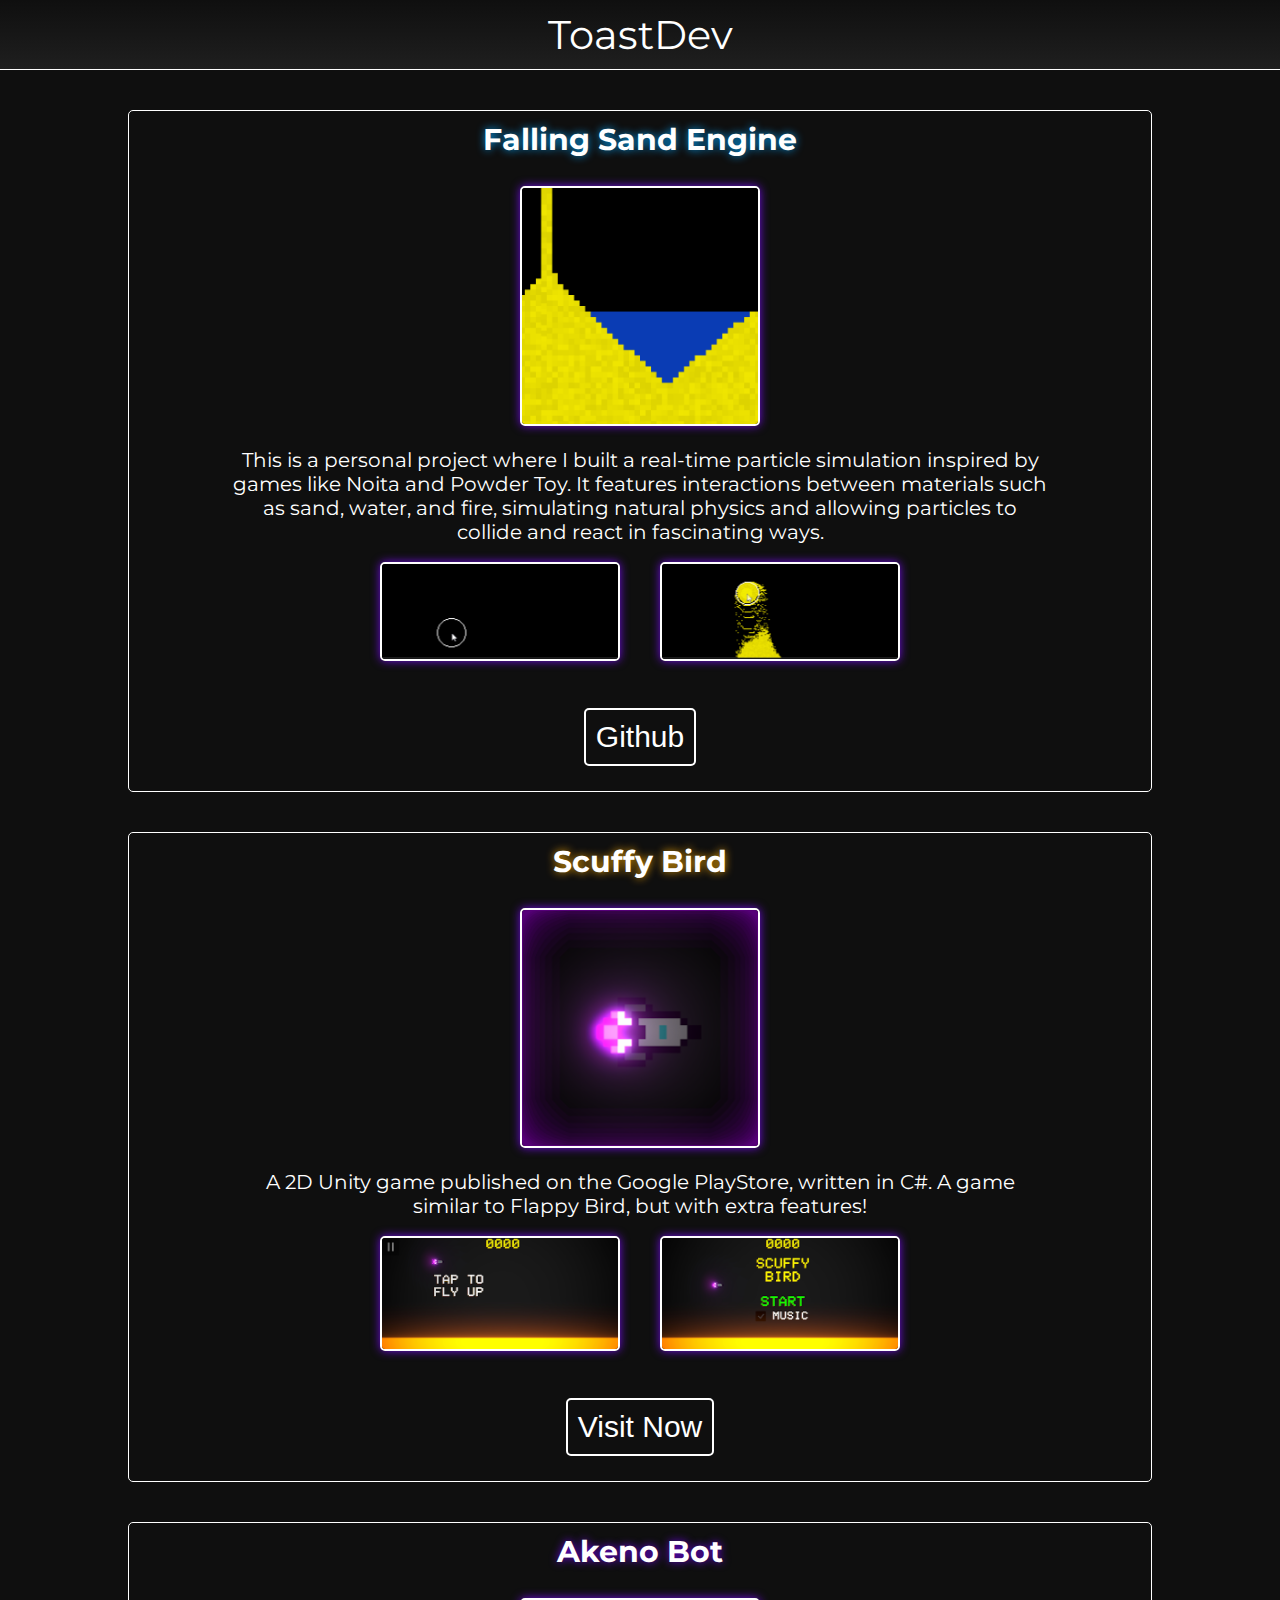
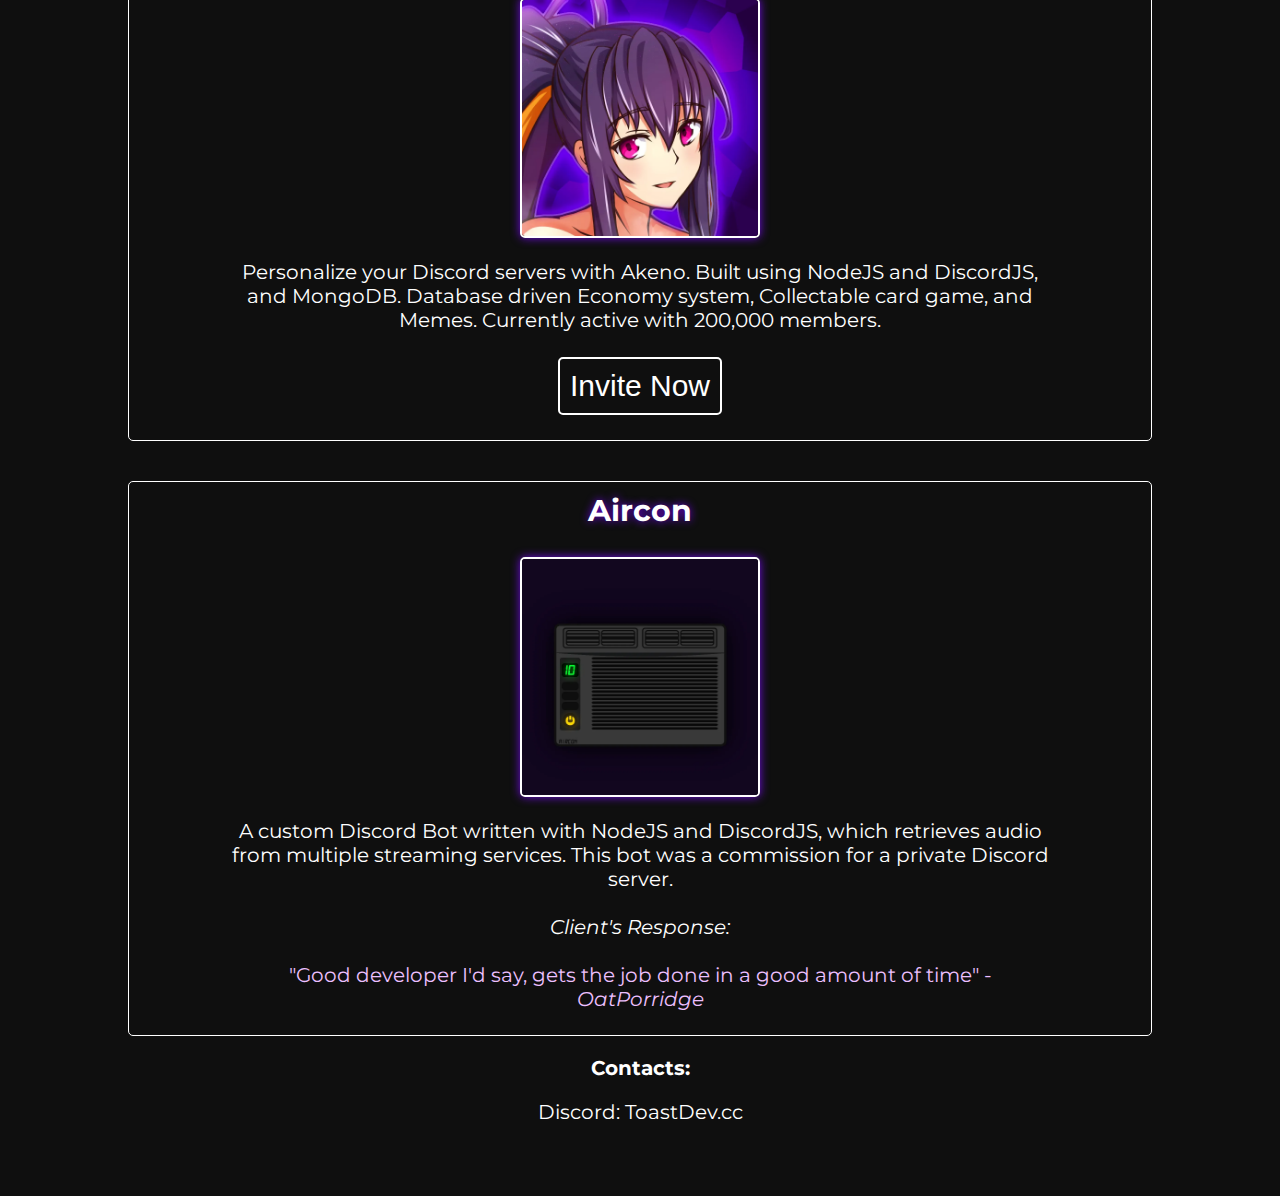
<file: index.html>
<!DOCTYPE html>
<html>

<head>
    <meta charset='utf-8'>
    <meta http-equiv='X-UA-Compatible' content='IE=edge'>
    <title>ToastDev</title>
    <meta name='viewport' content='width=device-width, initial-scale=1'>
    <link rel='stylesheet' type='text/css' media='screen' href='style.css'>
    <link rel="icon" href="./imgs/Icon.png">
    <meta property="theme-color" content="#190030">
    <meta property="og:url" content="https://toastdev.cc/">
    <meta property="og:type" content="website">
    <meta property="og:title" content="ToastDev's Portfolio">
    <meta property="og:description" content="ToastDev's Portfolio | Check out coding projects here!">
    <meta property="og:image" content="./imgs/icon.png">

    <!-- Google tag (gtag.js) -->
    <script async src="https://www.googletagmanager.com/gtag/js?id=G-N3E054KXGF"></script>
    <script>
        window.dataLayer = window.dataLayer || [];

        function gtag() {
            dataLayer.push(arguments);
        }
        gtag('js', new Date());

        gtag('config', 'G-N3E054KXGF');
    </script>
</head>

<body>
    <div class="navbar">
        <a>ToastDev</a>
    </div>

    <!-- Falling Sand Sim -->

    <div class="project">
        <a style="text-shadow: 0 0 8px #00a6ffde; font-size: max(2vw,30px); padding: 10px;"><strong>Falling Sand
                Engine</strong></a>
        <img src="./imgs/Falling sand icon.png">
        <a>This is a personal project where I built a real-time particle simulation inspired by games like Noita and
            Powder Toy. It features interactions between materials such as sand, water, and fire, simulating natural
            physics and allowing particles to collide and react in fascinating ways.</a>
        <img src="./imgs/Fire.gif">
        <img src="./imgs/SandWater.gif">
        <br>
        <button onclick="location.href='https://github.com/Toast7529/FallingSandCellularAutomata'">Github</button>
    </div>

    <!-- Scuffy Bird -->
    <div class="project">
        <a style="text-shadow: 0 0 8px #ffae00de; font-size: max(2vw,30px); padding: 10px;"><strong>Scuffy
                Bird</strong></a>
        <img src="./imgs/ScuffyBird.png">
        <a>A 2D Unity game published on the Google PlayStore, written in C#. A game similar to Flappy Bird, but with
            extra features!</a>
        <img src="./imgs/Scuffy1.webp">
        <img src="./imgs/Scuffy2.webp">
        <br>
        <button onclick="location.href='/scuffybird'">Visit Now</button>

    </div>
    <!-- Akeno -->
    <div class="project">
        <a style="text-shadow: 0 0 8px #7700ffde; font-size: max(2vw,30px); padding: 10px;"><strong>Akeno
                Bot</strong></a>
        <img src="./imgs/Akeno.png">
        <a>Personalize your Discord servers with Akeno. Built using NodeJS and DiscordJS, and MongoDB. Database driven
            Economy system, Collectable card game, and Memes. Currently active with 200,000 members.</a>
        <button onclick="location.href='https://akeno.toastdev.cc/reinvite/'">Invite Now</button>
    </div>
    <!-- AirCon -->
    <div class="project">
        <a style="text-shadow: 0 0 8px #7700ffde; font-size: max(2vw,30px); padding: 10px;"><strong>Aircon</strong></a>
        <img src="./imgs/Aircon.png">
        <a>A custom Discord Bot written with NodeJS and DiscordJS, which retrieves audio from multiple streaming
            services. This bot was a commission for a private Discord server.<br><br><span class="quote">Client's
                Response:</span><br><br></a>
        <a style="color: #edc0ff;">"Good developer I'd say, gets the job done in a good amount of time" - <span
                class="quote"> OatPorridge</span><br><br></a>
    </div>

    <div class="footer">
        <a><strong>Contacts:</strong></a>
        <!-- <a><img src="./imgs/Icon.png"></a> -->
        <a>Discord: ToastDev.cc<br><br><br><br></a>

    </div>
</body>

</html>
</file>
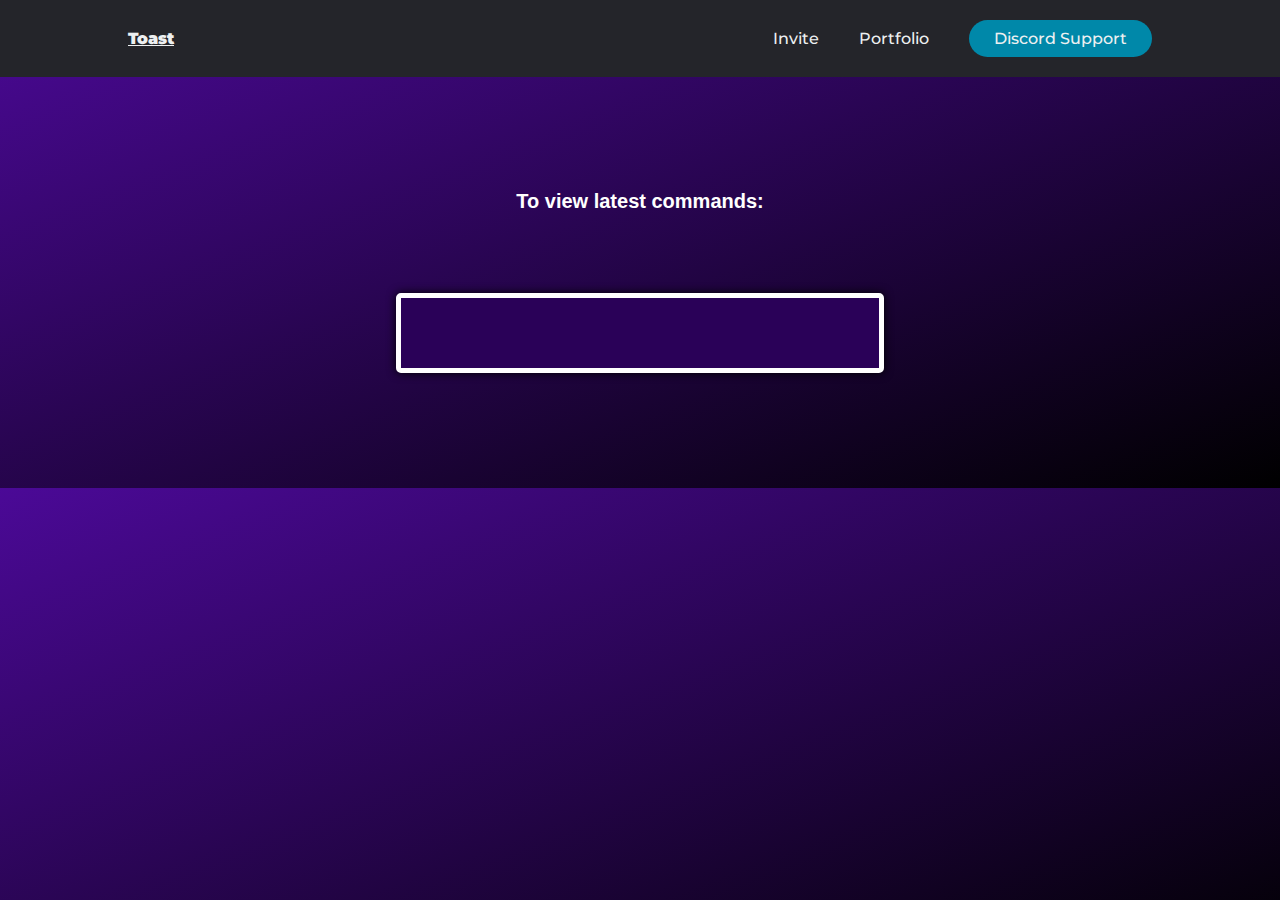
<file: invite/akeno/commands/index.html>
<!DOCTYPE html>


<head>
    <meta charset="utf-8">
    <meta http-equiv="X-UA-Compatible" content="IE=edge">
    <title>Akeno Bot</title>
    <meta name="description" content="">
    <meta name="viewport" content="width=device-width, initial-scale=1">
    <meta name="theme-color" content="#4b0997">
    <meta property="theme-color" content="#4b0997">
    <meta property="og:url" content="https://toasty.netlify.app/invite/akeno">
    <meta property="og:type" content="website">
    <meta property="og:title" content="Add Akeno today!">
    <meta property="og:description" content="Akeno Discord Bot | Invite Today!">
    <meta property="og:image" content="https://akeno.netlify.app/assets/Bot_Icon.png">
    <link rel="stylesheet" href="style.css">
    <link href="https://fonts.googleapis.com/css?family=Montserrat:500&display=swap" rel="stylesheet">
    <link rel="icon" href="https://imgur.com/eJwxSe6.png">
</head>

<body>
    <header>
        <a class="logo" href="https://toasty.netlify.app">Toast</a>
        <nav>
            <ul class="nav__links">
                <li><a
                        href="https://discord.com/oauth2/authorize?client_id=703234109044162651&permissions=8&scope=bot">Invite</a>
                </li>
                <li><a href="https://Toasty.netlify.app/Portfolio">Portfolio</a></li>
            </ul>
        </nav>
        <a class="cta" href="https://discord.com/invite/ea7vTyZ">Discord Support</a>
        <p class="menu cta">Menu</p>
    </header>
    <div id="mobile__menu" class="overlay">
        <a class="close">&times;</a>
        <div class="overlay__content">
            <a href="https://toasty.netlify.app">Toast</a>
            <a href="https://Toasty.netlify.app/Portfolio">Portfolio</a>
            <a href="https://discord.com/invite/ea7vTyZ">Discord Support</a>
        </div>
    </div>
    <div>


        <h3 class="texts" style="text-align: center;">&nbsp;</h3>
        <h3 class="texts" style="text-align: center;">To view latest commands:
        </h3>
        <div>
            <!-- <a class="navbar" href="https://akeno.netlify.app/invite">
                <div class="navbar">
                    <div class="navbar">
                        <div class="nav">
                            <table id="users"></table>
                        </div>

                    </div>
                </div>
            </a> -->
            <div class="table-text">  
                <a class="navbar">
                    <div class="navbar">
    
                        <div class="nav">
                            <table class="styled-table" id="users">
    
    
                            </table>
                        </div>
                    </div>
                </a>
            </div>



        </div>

        <div class="navbar">

        </div>


        <!-- <h3 class="texts" style="text-align: center;">Personalize your Discord with Akeno.<br />Music | Economy | Games
            | Moderation | Memes</h3> -->

        <script type="text/javascript" src="mobile.js"></script>
        <div id="grad1"></div>



        <div class="texts" style=text-align:center;>
            <script src="main.js"></script>
        </div>
</body>

</html>
</file>
<file: style.css>
@import url('https://fonts.googleapis.com/css2?family=Montserrat&display=swap');

* {
    box-sizing: border-box;
    margin: 0;
    padding: 0;
}

html {
    height: 100%;
    /* background: #1a1a1a; */
    background: #0f0f0f;
}

/* Scroll bar */
::-webkit-scrollbar {
    width: 10px;
}

/* Track */
::-webkit-scrollbar-track {
    box-shadow: inset 0 0 5px #1a1a1a;
    border-radius: 2px;
}

::-webkit-scrollbar-track-piece {
    border-radius: 5px;
    background-color: #111111;
}

/* Handle */
::-webkit-scrollbar-thumb {
    background: #202020;
    border-radius: 5px;
}

/* Handle on hover */
::-webkit-scrollbar-thumb:hover {
    background: #353535;
}

.navbar {
    background-image: linear-gradient(#ffffff00, #80808024);
    /* width: 100%; */
    border-bottom: 1px #ffffff solid;
    padding: 10px;
}

.navbar a {
    color: #ffffff;
    text-align: center;
    font-family: 'Montserrat', sans-serif;
    font-size: max(2vw, 40px);
    margin-left: auto;
    margin-right: auto;
    display: block;
}


.project {
    border: 1px #ffffff solid;
    border-radius: 5px;
    text-align: center;
    margin-top: max(2.5vw, 40px);
    margin-left: 10%;
    margin-right: 10%;

}

.project a {
    color: #ffffff;
    text-align: center;
    font-family: 'Montserrat', sans-serif;
    font-size: max(0.5vw, 20px);
    margin-left: auto;
    margin-right: auto;
    padding-left: 10%;
    padding-right: 10%;
    display: block;
}

.quote {
    font-style: italic;
}

.project img {
    border: 2px #ffffff solid;
    border-radius: 5px;
    width: max(15vh, 15rem);
    margin: 2vh;
    box-shadow: 0 0 10px #7c0affde;
}

.project button {
    background-color: #00000000;
    border: 2px #ffffff solid;
    border-radius: 5px;
    font-size: max(2vw, 30px);
    text-align: center;
    color: #ffffff;
    transition: 0.2s;
    padding: 10px;
    margin: 25px;

}

.project button:hover {
    border: 2px #f6e6ff solid;
    background-color: #b341ff00;
    color: #f6e6ff;
    text-shadow: 0 0 15px #7700ffde;
    box-shadow: 0 0 15px #7c0affde;
}

.footer a {
    color: #ffffff;
    text-align: center;
    font-family: 'Montserrat', sans-serif;
    font-size: max(0.5vw, 20px);
    margin: 20px;
    display: block;
}

.footer a img {
    height: 1em;
    width: 1em;
    vertical-align: middle;
    padding-bottom: 0.2em
}
</file>
<file: invite/akeno/commands/style.css>
* {
      box-sizing: border-box;
      margin: 0;
      padding: 0;
    }

    html {
      height: auto;
      /* background-color: #4b0997; */
      -webkit-background-size: cover;
      -moz-background-size: cover;
      -o-background-size: cover;
      background-size: cover;
      background-repeat: no-repeat;
      background: #4b0997;
      background: -webkit-linear-gradient(to left top, #4b0997, black);
      background: -moz-linear-gradient(to left top, #4b0997, black);
      background: -ms-linear-gradient(to left top, #4b0997, black);
      background: -o-linear-gradient(to left top, #4b0997, black);
      background-image: linear-gradient(to bottom right, #4b0997, black);
    }

    header {
      display: flex;
      justify-content: flex-end;
      align-items: center;
      padding: 20px 10%;
      background-color: #24252a;
    }

    .logo {
      margin-right: auto;
      font-family: "Montserrat", sans-serif;
      font-weight: 1000;
      color: #edf0f1;
    }

    .nav__links {
      list-style: none;
      display: flex;
    }

    .nav__links a,
    .cta,
    .overlay__content a {
      font-family: "Montserrat", sans-serif;
      font-weight: 500;
      color: #edf0f1;
      text-decoration: none;
    }

    .nav__links li {
      padding: 0px 20px;
    }

    .nav__links li a {
      transition: all 0.3s ease 0s;
    }

    .nav__links li a:hover {
      color: #7700ff;
    }

    .cta {
      margin-left: 20px;
      padding: 9px 25px;
      background-color: #0088a9;
      border: none;
      border-radius: 250px;
      cursor: pointer;
      transition: all 0.3s ease 0s;
    }

    .cta:hover {
      background-color: #4b0997;
    }

    /* Mobile Nav */
    .tab-bar {
      background-color: #4b0997;
    }

    .menu {
      display: none;
    }

    .overlay {
      height: 100%;
      width: 0;
      position: fixed;
      z-index: 1;
      left: 0;
      top: 0;
      background-color: #24252a;
      overflow-x: hidden;
      transition: all 0.5s ease 0s;
    }

    .overlay--active {
      width: 100%;
    }

    .overlay__content {
      display: flex;
      height: 100%;
      flex-direction: column;
      align-items: center;
      justify-content: center;
    }

    .overlay a {
      padding: 15px;
      font-size: 36px;
      display: block;
      transition: all 0.3s ease 0s;
    }

    .overlay a:hover,
    .overlay a:focus {
      color: #4b0997;
    }

    .overlay .close {
      position: absolute;
      top: 20px;
      right: 45px;
      font-size: 60px;
      color: #edf0f1;
      cursor: pointer;
    }

    @media screen and (max-height: 450px) {
      .overlay a {
        font-size: 20px;
      }

      .overlay .close {
        font-size: 40px;
        top: 15px;
        right: 35px;
      }
    }

    @media only screen and (max-width: 800px) {

      .nav__links,
      .cta {
        display: none;
      }

      .menu {
        display: initial;
      }
    }




    .column[data-v-057b4f6a] {

      display: flex;
      flex-direction: column;
      justify-content: center;
      min-width: 440px;
      max-width: 110px;
      width: 440px;
      height: 110px;
      margin: 0 2.6rem;
      border-radius: 12px
    }

    #column2 {
      display: flex;
      flex-direction: column;
      justify-content: right;
      min-width: 440px;
      max-width: 110px;
      width: 110px;
      height: 110px;
      margin: 0 2.6rem;
      border-radius: 12px
    }

    img {
      /* height: 100%; */
      border: 20px #29044d solid;
      border-radius: 10px;
      box-shadow: 0px 0px 10px black;
    }

    .column2 {
      display: block;
      margin-right: 100%;
    }

    .row {
      display: flex;
      justify-content: center;
      align-items: center;
    }

    @import url('https://fonts.googleapis.com/css2?family=Roboto:wght@400;900&display=swap');

    .texts {
      flex-direction: column;
      color: white;
      font-family: 'Ubuntu',
        sans-serif;
      padding: 30px;
      font-size: 20px
    }

    div.navbar {
      text-align: center;
      text-decoration: none;
      color: white;
      font-size: 20px;
      min-width: 40%;
      justify-content: center;
      align-items: center;
    }

    div.navbar a {
      font-family: 'Ubuntu',
        sans-serif;
      text-decoration: none;
      color: white;
      font-size: 20px;
      min-width: 40%;
      max-width: 50%;
      justify-content: center;
      align-items: center;
    }

    div.nav {
      font-family: 'Ubuntu',
        sans-serif;
      display: inline-block;
      width: auto;
      min-width: 40%;
      justify-content: center;
      align-items: center;
      background-color: #2a0158;
      margin: 20px;
      padding: 10px;
      text-align: center;
      border-radius: 5px;
      box-shadow: 0px 0px 10px black;
      border: 5px #ffffff solid;
    }

    /* .navbar {
        overflow: hidden;
    
        position: sticky;
        position: -webkit-sticky;
        top: 0;
      } */

    /* div.nav:hover {
      font-family: 'Ubuntu',
        sans-serif;
      background-color: #580d7a;
      box-shadow: 0px 0px 10px white;
    } */

    th {
      width: 1/3;
    }

    th * {
      margin: 20px;
    }

    h1 {
      text-align: center;
    }

    .styled-table {
      border-collapse: collapse;
      margin: 25px 0;
      font-size: 0.9em;
      font-family: sans-serif;
      min-width: 75%;
      /* box-shadow: 0 0 20px rgba(0, 0, 0, 0.15); */
    }

    .styled-table thead tr {
      background-color: #2a0158;
      color: #ffffff;
      text-align: left;
      justify-content: center;
      align-items: center;
    }

    .styled-table th,
    .styled-table td {
      padding: 12px 15px;
      justify-content: center;
      align-items: center;
    }

    .styled-table tbody tr {
      border-bottom: 1px solid #dddddd;
      justify-content: center;
      align-items: center;
    }

    .styled-table tbody tr:nth-of-type(even) {
      background-color: #2a0158;
      justify-content: center;
      align-items: center;
    }

    .styled-table tbody tr:last-of-type {
      border-bottom: 2px solid #2a0158;
      justify-content: center;
      align-items: center;
    }

    .styled-table tbody tr.active-row {
      font-weight: bold;
      color: #2a0158;
    }
    .table-text {
      flex-direction: column;
      color: white;
      font-family: 'Ubuntu',
        sans-serif;
      padding: 30px;
      font-size: 100%
    }
</file>
